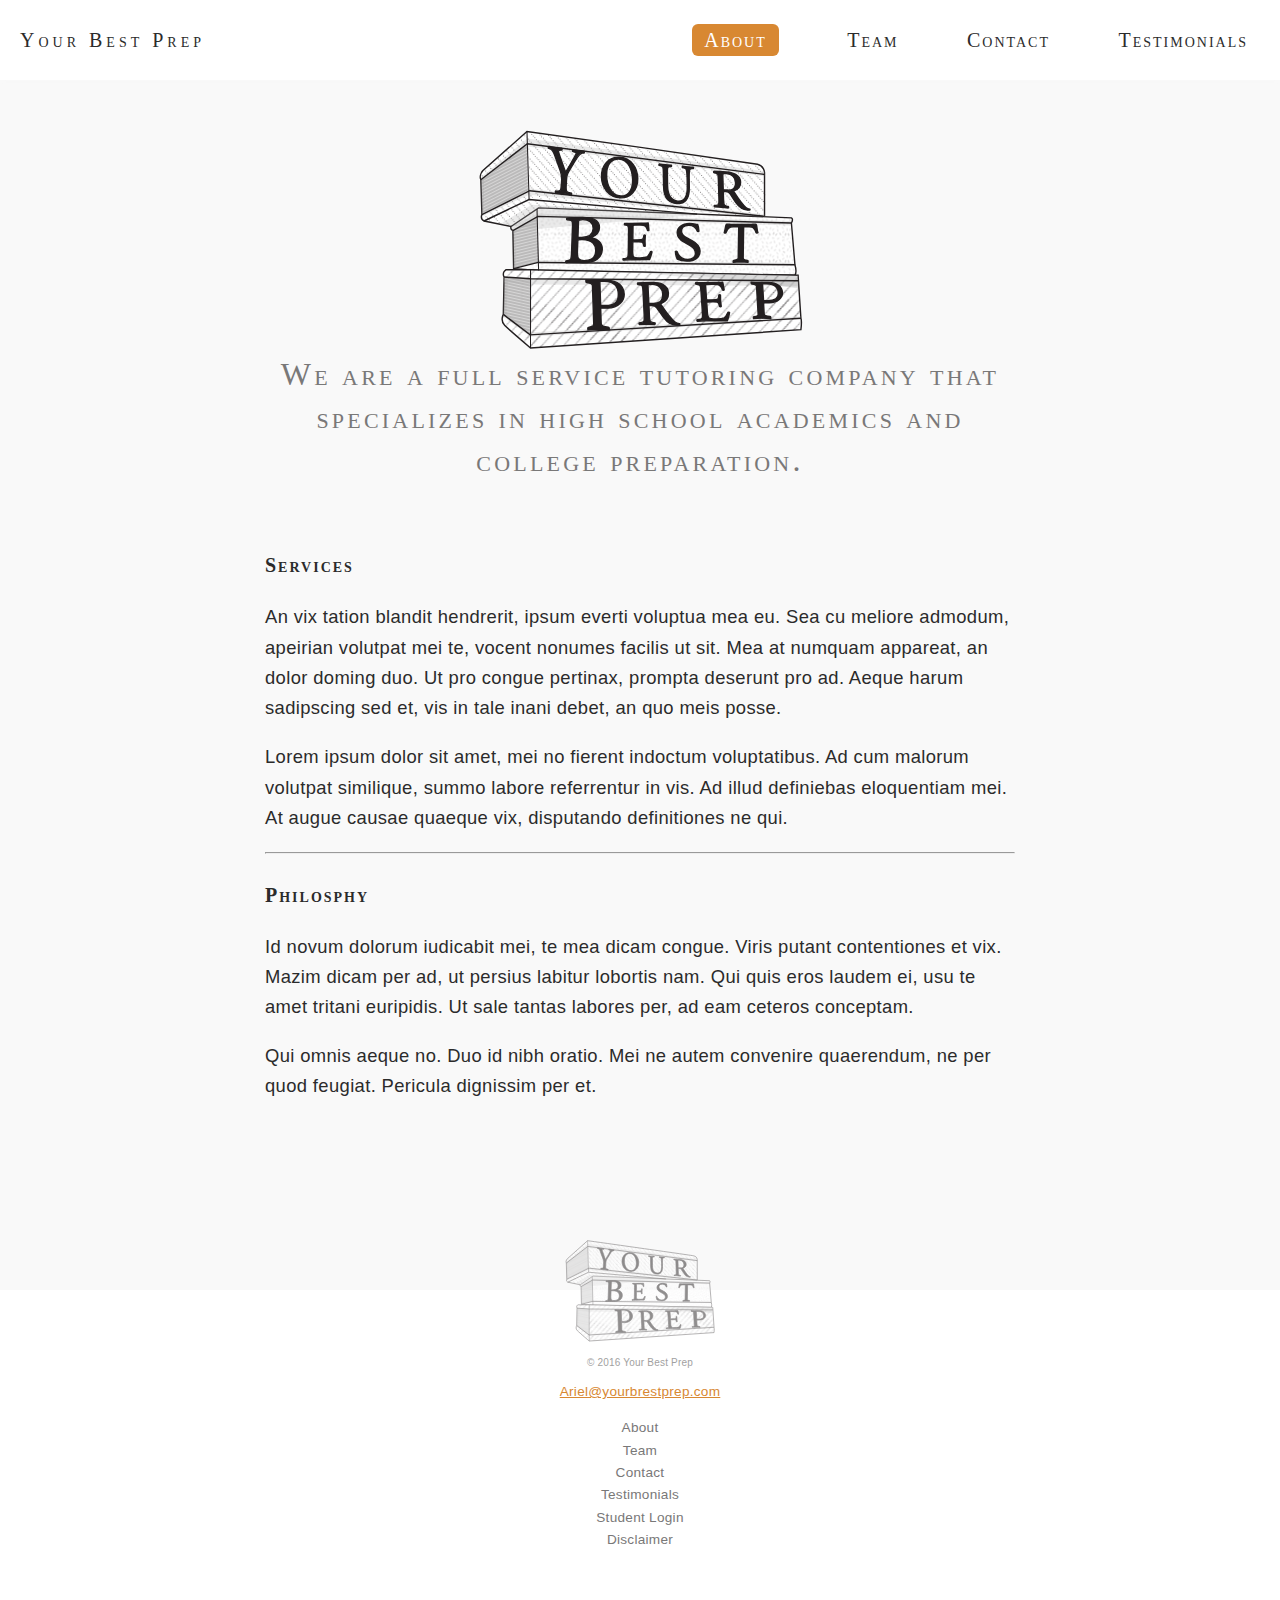
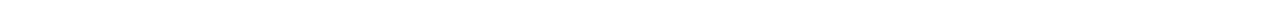
<file: index.html>
<!DOCTYPE html>
<html>
<head>
	<title>Your Best Prep</title>

	<link rel="stylesheet" type="text/css" href="css/main.css">
	<script type="text/javascript" src="js/jquery-1.11.3.min.js"></script>
</head>
<body>

<div class="nav">
	<div class="grid">
			<div class="col half sm-two-thirds">
				<h2 style="padding-left:1em"><a href="/YBP">Your Best Prep</a></h2>
			</div>

			<div class="col half sm-one-third">

			<ul class="links hide-sm">
				<li class="link active"><h1><span class="active">About</span></h1></li>
				<li class="link"><h1><a href="/YBP/team.html">Team</a></h1></li>
				<li class="link"><h1><a href="/YBP/contact.html">Contact</a></h1></li>
				<li class="link"><h1><a href="/YBP/testimonials.html">Testimonials</a></h1></li>
			</ul>

			<div class="show-sm burger-menu">
				<span class="link burger">&#9776;</span>
			</div>
			</div>
		</div>
	</div>
</div>

<div class="main">
	<div class="hero">
		<img src="logo-01.svg" class="logo" />

		<h1 class="mission-statement">
We are a full service tutoring company that specializes in high school academics and college preparation.
		</h1>

		</div>
	<div class="center">
		<div class="content">

			<!-- <img src="stock.jpg" style="width:100%; padding:50px 0"/> -->

			<h3>Services</h3>
			<p>
			
An vix tation blandit hendrerit, ipsum everti voluptua mea eu. Sea cu meliore admodum, apeirian volutpat mei te, vocent nonumes facilis ut sit. Mea at numquam appareat, an dolor doming duo. Ut pro congue pertinax, prompta deserunt pro ad. Aeque harum sadipscing sed et, vis in tale inani debet, an quo meis posse.

			</p>

				<p>
				Lorem ipsum dolor sit amet, mei no fierent indoctum voluptatibus. Ad cum malorum volutpat similique, summo labore referrentur in vis. Ad illud definiebas eloquentiam mei. At augue causae quaeque vix, disputando definitiones ne qui.
				
			</p>

			<!-- <img src="stock.jpg" style="width:100%; padding:50px 0"/> -->
<hr>
					<h3>Philosphy</h3>
			<p>
			Id novum dolorum iudicabit mei, te mea dicam congue. Viris putant contentiones et vix. Mazim dicam per ad, ut persius labitur lobortis nam. Qui quis eros laudem ei, usu te amet tritani euripidis. Ut sale tantas labores per, ad eam ceteros conceptam.

			</p>

				<p>
				Qui omnis aeque no. Duo id nibh oratio. Mei ne autem convenire quaerendum, ne per quod feugiat. Pericula dignissim per et.
				
			</p>
		</div>
	</div>
</div>


<div class="footer">
	<img class="logo" src="logo-01.svg" />
	<p class="copyright">&copy; 2016 Your Best Prep</p>
	<p class="link-style">Ariel@yourbrestprep.com</p>
	<!-- <div class="grid"> -->
	<!-- <div class="col oneThird"> -->
		<p class="link">About</p>
		<p class="link">Team</p>
	<!-- </div> -->
	<!-- <div class="col oneThird"> -->
		<p class="link">Contact</p>
		<p class="link">Testimonials</p>
	<!-- </div> -->
	<!-- <div class="col oneThird"> -->
		<p class="link">Student Login</p>
		<p class="link">Disclaimer</p>
	<!-- </div> -->
	<!-- </div> -->
</div>

</body>
</html>
</file>
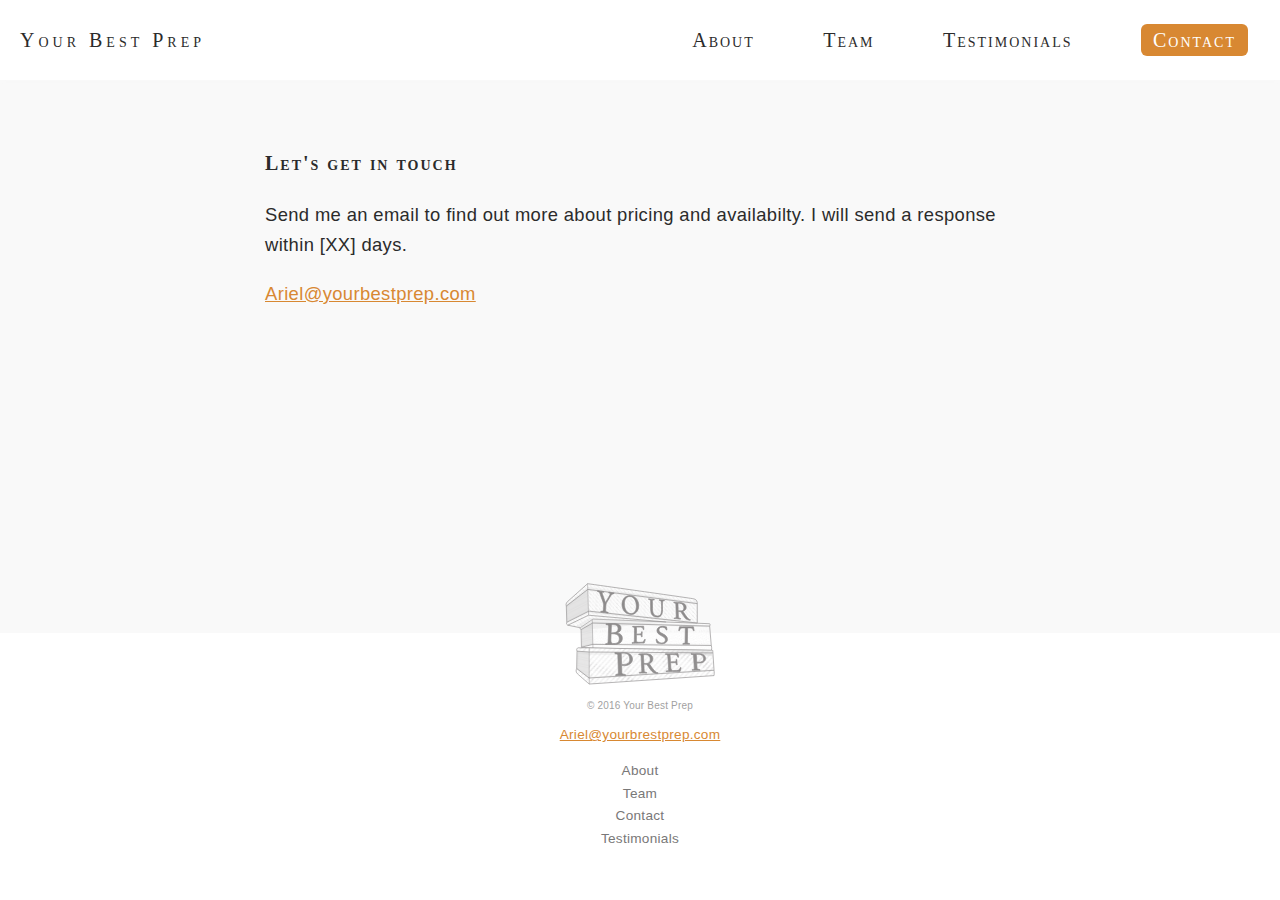
<file: contact.html>
<!DOCTYPE html>
<html>
<head>
	<title>Contact | Your Best Prep</title>

	<link rel="stylesheet" type="text/css" href="css/main.css">
	<script type="text/javascript" src="js/jquery-1.11.3.min.js"></script>
</head>
<body>

<div class="nav">

	<div class="grid">
			<div class="col half sm-two-thirds">
				<h2 style="padding-left:1em"><a href="/YBP">Your Best Prep</a></h2>
			</div>

			<div class="col half sm-one-third">

			<ul class="links hide-sm">
				<li class="link"><h1><a href="/YBP">About</a></h1></li>
				<li class="link"><h1><a href="/YBP/team.html">Team</a></h1></li>
				<li class="link"><h1><a href="/YBP/testimonials.html">Testimonials</a></h1></li>
				<li class="link active"><h1><span class="active">Contact</span></h1></li>
			</ul>

			<div class="show-sm burger-menu">
				<span class="link burger">&#9776;</span>
			</div>

			</div>
		</div>
	</div>
</div>

<div class="main">
<div class="center">

	<div class="content">
		<h3>Let's get in touch</h3>

		<p>Send me an email to find out more about pricing and availabilty. I will send a response within [XX] days.</p>

		<p class="link-style">
			Ariel@yourbestprep.com
		</p>



		</div>


</div>
</div>


<div class="footer" style="position:absolute;width:100%;bottom:0;">
<img class="logo" src="logo-01.svg" />
<p class="copyright">&copy; 2016 Your Best Prep</p>
<p class="link-style">Ariel@yourbrestprep.com</p>
<p class="link">About</p>
<p class="link">Team</p>
<p class="link">Contact</p>
<p class="link">Testimonials</p>
</div>


</body>
</html>
</file>
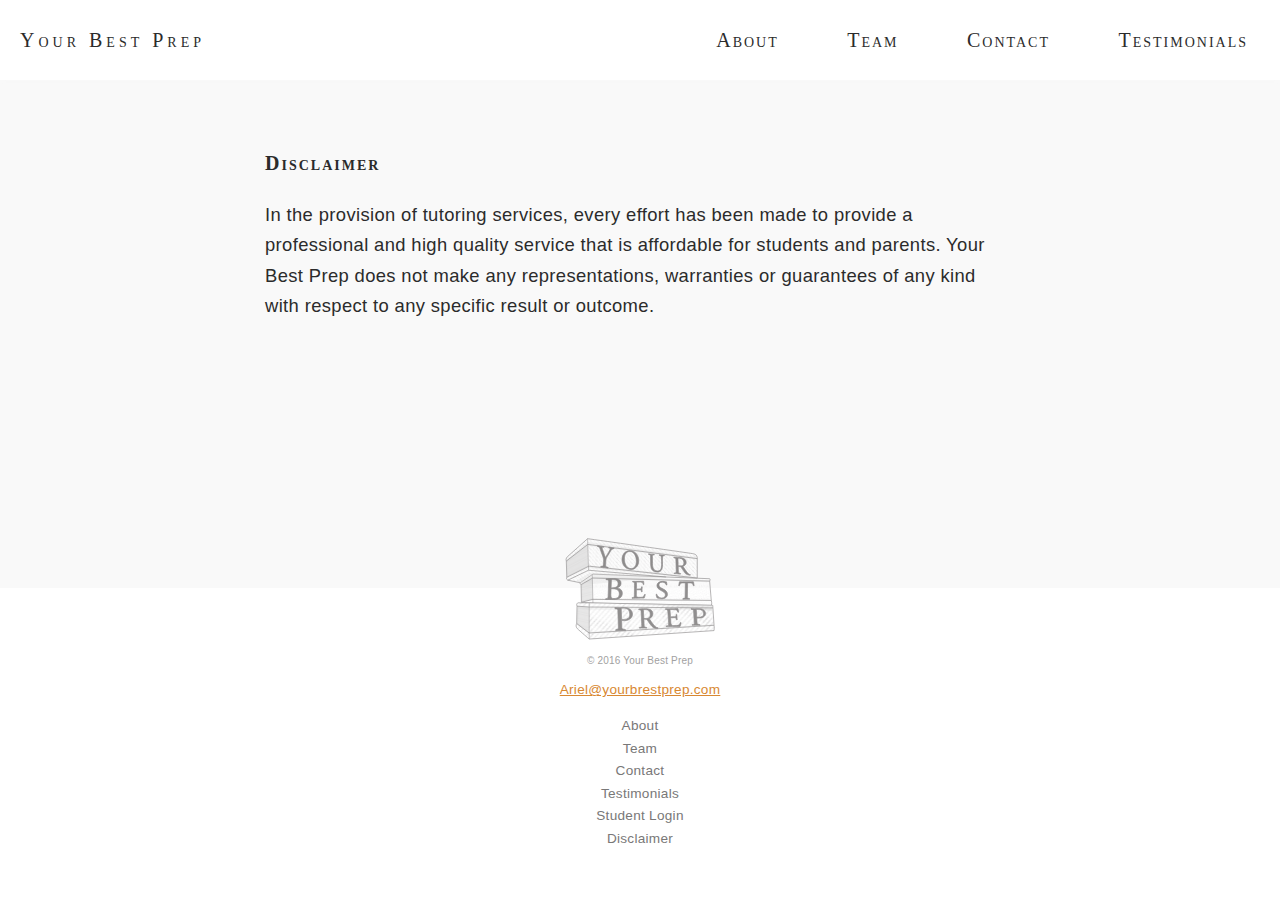
<file: disclaimer.html>
<!DOCTYPE html>
<html>
<head>
	<title>Disclaimer | Your Best Prep</title>

	<link rel="stylesheet" type="text/css" href="css/main.css">
	<script type="text/javascript" src="js/jquery-1.11.3.min.js"></script>
</head>
<body>

<div class="nav">

	<div class="grid">
			<div class="col half sm-two-thirds">
				<h2 style="padding-left:1em"><a href="/YBP">Your Best Prep</a></h2>
			</div>

			<div class="col half sm-one-third">

			<ul class="links hide-sm">
				<li class="link"><h1><a href="/YBP">About</a></h1></li>
				<li class="link"><h1><a href="/YBP/team.html">Team</a></h1></li>
				<li class="link"><h1>Contact</h1></li>
				<li class="link"><h1><a href="/YBP/testimonials.html">Testimonials</a></h1></li>
			</ul>

			<div class="show-sm burger-menu">
				<span class="link burger">&#9776;</span>
			</div>

			</div>
		</div>
	</div>
</div>

<div class="main">
<div class="center">

	<div class="content">
		<h3>Disclaimer</h3>

		<p>In the provision of tutoring services, every effort has been made to provide a professional and high quality service that is affordable for students and parents. Your Best Prep does not make any representations, warranties or guarantees of any kind with respect to any specific result or outcome. </p>



		</div>


</div>
</div>


<div class="footer" style="position:absolute;width:100%;bottom:0;">
<img class="logo" src="logo-01.svg" />
<p class="copyright">&copy; 2016 Your Best Prep</p>
<p class="link-style">Ariel@yourbrestprep.com</p>
<p class="link">About</p>
<p class="link">Team</p>
<p class="link">Contact</p>
<p class="link">Testimonials</p>	
<p class="link">Student Login</p>
<p class="link">Disclaimer</p>
</div>


</body>
</html>
</file>
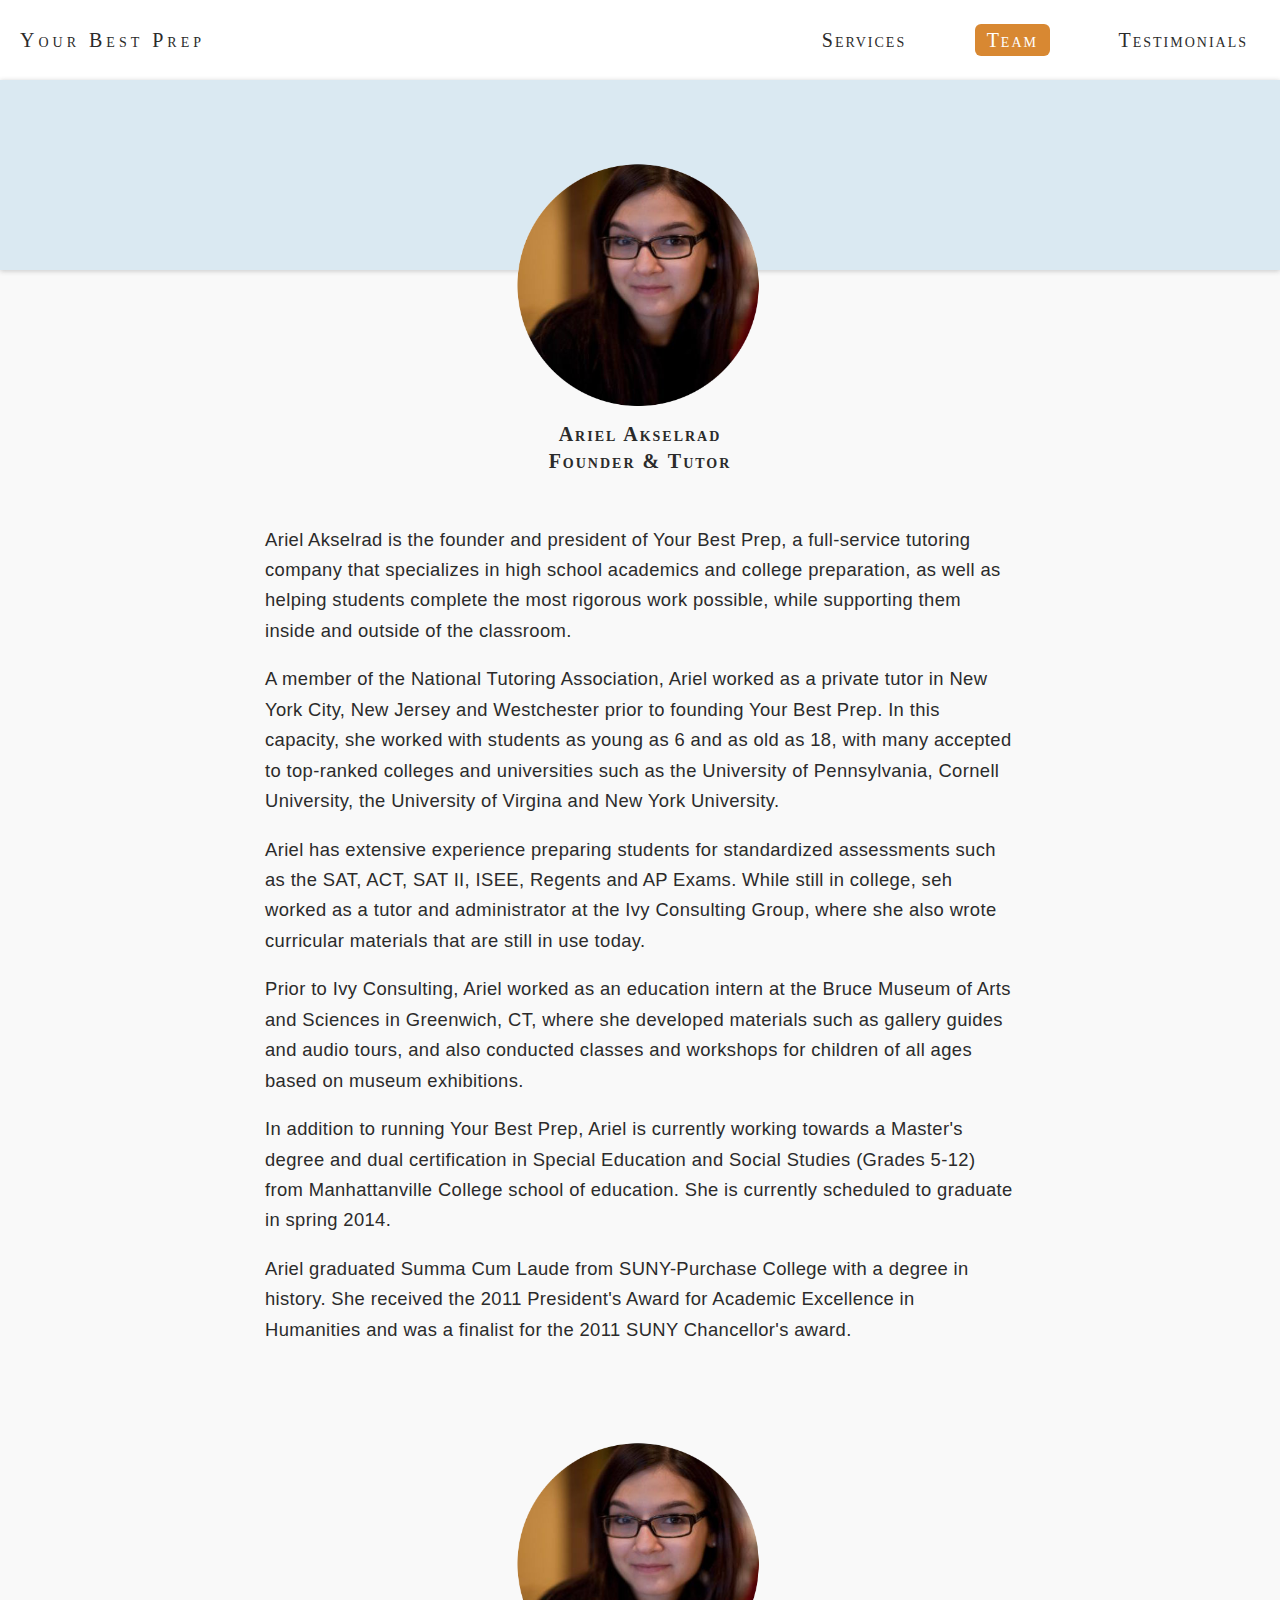
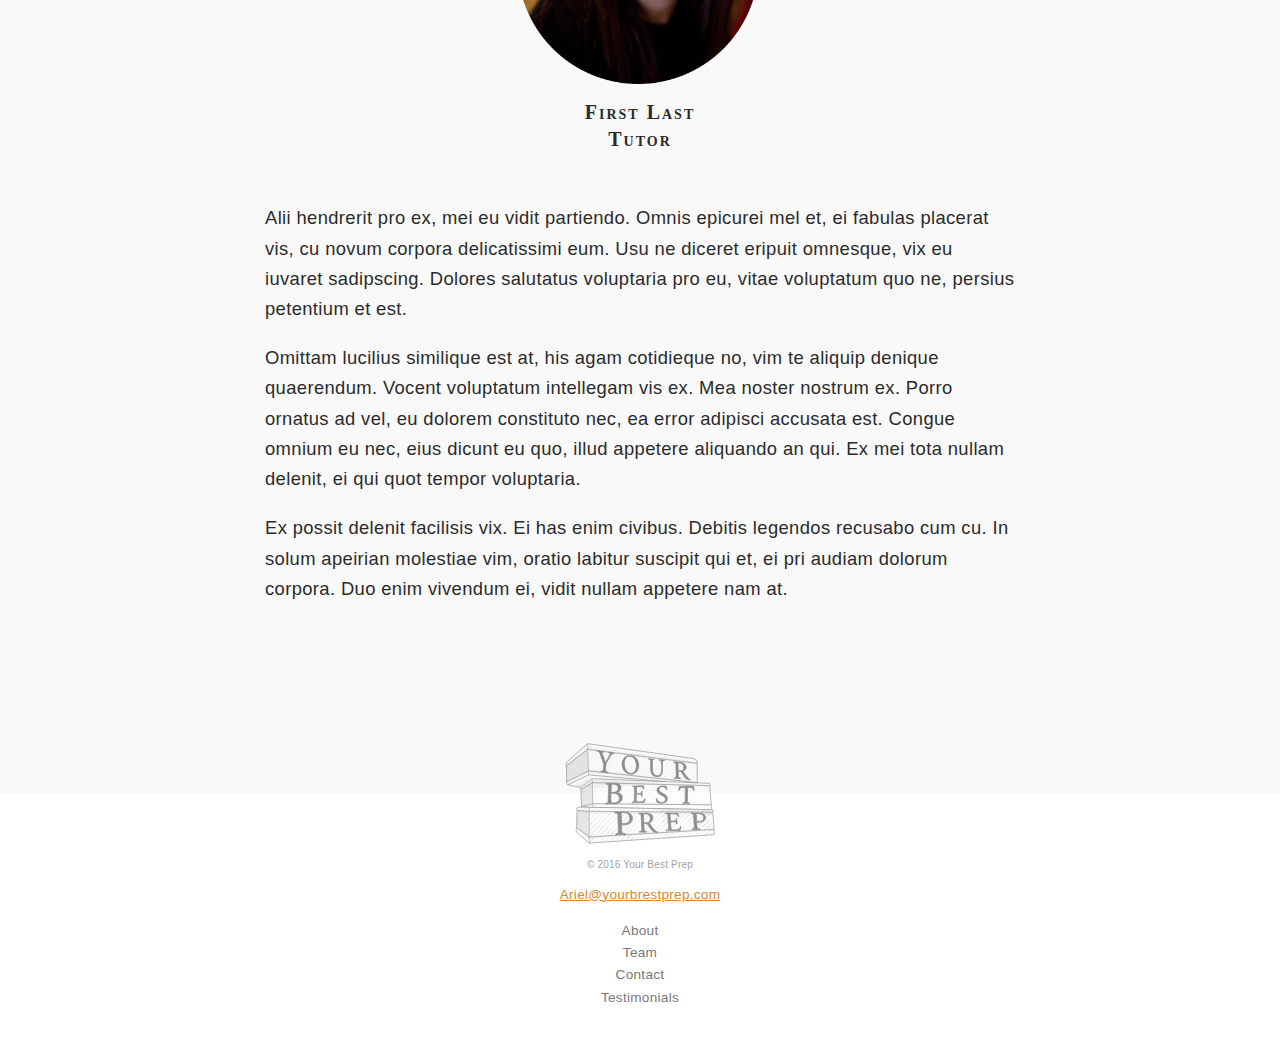
<file: team.html>
<!DOCTYPE html>
<html>
<head>
	<title>Team | Your Best Prep</title>

	<link rel="stylesheet" type="text/css" href="css/main.css">
	<script type="text/javascript" src="js/jquery-1.11.3.min.js"></script>
</head>
<body>

<div class="nav">

	<div class="grid">
			<div class="col half sm-two-thirds">
				<h2 style="padding-left:1em"><a href="/YBP">Your Best Prep</a></h2>
			</div>

			<div class="col half sm-one-third">

			<ul class="links hide-sm">
				<li class="link"><h1><a href="/YBP/services.html">Services</a></h1></li>
				<li class="link active"><h1><span class="active">Team</span></h1></li>
				<li class="link"><h1><a href="/YBP/testimonials.html">Testimonials</a></h1></li>
				<li class="link"><h1><a href="/YBP/contact.html">Contact</a></h1></li>
				
			</ul>

			<div class="show-sm burger-menu">
				<span class="link burger">&#9776;</span>
			</div>

			</div>
		</div>
	</div>
</div>

<div class="main">

<div class="banner"></div>
<div class="center">

	<div class="content">
		<!-- <h3>Services</h3> -->
		<div class='headshot'>
		<img src="headshot.png" style="width:250px"/>
	<h3>Ariel Akselrad</h3>
		<h3>Founder &amp; Tutor</h3>
		</div>

		<p>
			Ariel Akselrad is the founder and president of Your Best Prep, a full-service tutoring company that specializes in high school academics and college preparation, as well as helping students complete the most rigorous work possible, while supporting them inside and outside of the classroom.

		</p>

			<p>
			A member of the National Tutoring Association, Ariel worked as a private tutor in New York City, New Jersey and Westchester prior to founding Your Best Prep. In this capacity, she worked with students as young as 6 and as old as 18, with many accepted to top-ranked colleges and universities such as the University of Pennsylvania, Cornell University, the University of Virgina and New York University.
			
		</p>

		<p>
			Ariel has extensive experience preparing students for standardized assessments such as the SAT, ACT, SAT II, ISEE, Regents and AP Exams. While still in college, seh worked as a tutor and administrator at the Ivy Consulting Group, where she also wrote curricular materials that are still in use today.

		</p>

			<p>
			Prior to Ivy Consulting, Ariel worked as an education intern at the Bruce Museum of Arts and Sciences in Greenwich, CT, where she developed materials such as gallery guides and audio tours, and also conducted classes and workshops for children of all ages based on museum exhibitions.
			
		</p>

		<p>In addition to running Your Best Prep, Ariel is currently working towards a Master's degree and dual certification in Special Education and Social Studies (Grades 5-12) from Manhattanville College school of education. She is currently scheduled to graduate in spring 2014.</p>

		<p>Ariel graduated Summa Cum Laude from SUNY-Purchase College with a degree in history. She received the 2011 President's Award for Academic Excellence in Humanities and was a finalist for the 2011 SUNY Chancellor's award.</p>


<div class='headshot'>
		<img src="headshot.png" style="width:250px;padding-top:75px;"/>
	<h3>First Last</h3>
		<h3>Tutor</h3>
		</div>

		<p>
			Alii hendrerit pro ex, mei eu vidit partiendo. Omnis epicurei mel et, ei fabulas placerat vis, cu novum corpora delicatissimi eum. Usu ne diceret eripuit omnesque, vix eu iuvaret sadipscing. Dolores salutatus voluptaria pro eu, vitae voluptatum quo ne, persius petentium et est.

		</p>

			<p>
		Omittam lucilius similique est at, his agam cotidieque no, vim te aliquip denique quaerendum. Vocent voluptatum intellegam vis ex. Mea noster nostrum ex. Porro ornatus ad vel, eu dolorem constituto nec, ea error adipisci accusata est. Congue omnium eu nec, eius dicunt eu quo, illud appetere aliquando an qui. Ex mei tota nullam delenit, ei qui quot tempor voluptaria.
			
		</p>

		<p>
			
Ex possit delenit facilisis vix. Ei has enim civibus. Debitis legendos recusabo cum cu. In solum apeirian molestiae vim, oratio labitur suscipit qui et, ei pri audiam dolorum corpora. Duo enim vivendum ei, vidit nullam appetere nam at.

		</p>


	</div>



</div>
</div>


<div class="footer">
<img class="logo" src="logo-01.svg" />
<p class="copyright">&copy; 2016 Your Best Prep</p>
<p class="link-style">Ariel@yourbrestprep.com</p>
<p class="link">About</p>
<p class="link">Team</p>
<p class="link">Contact</p>
<p class="link">Testimonials</p>
</div>


</body>
</html>
</file>
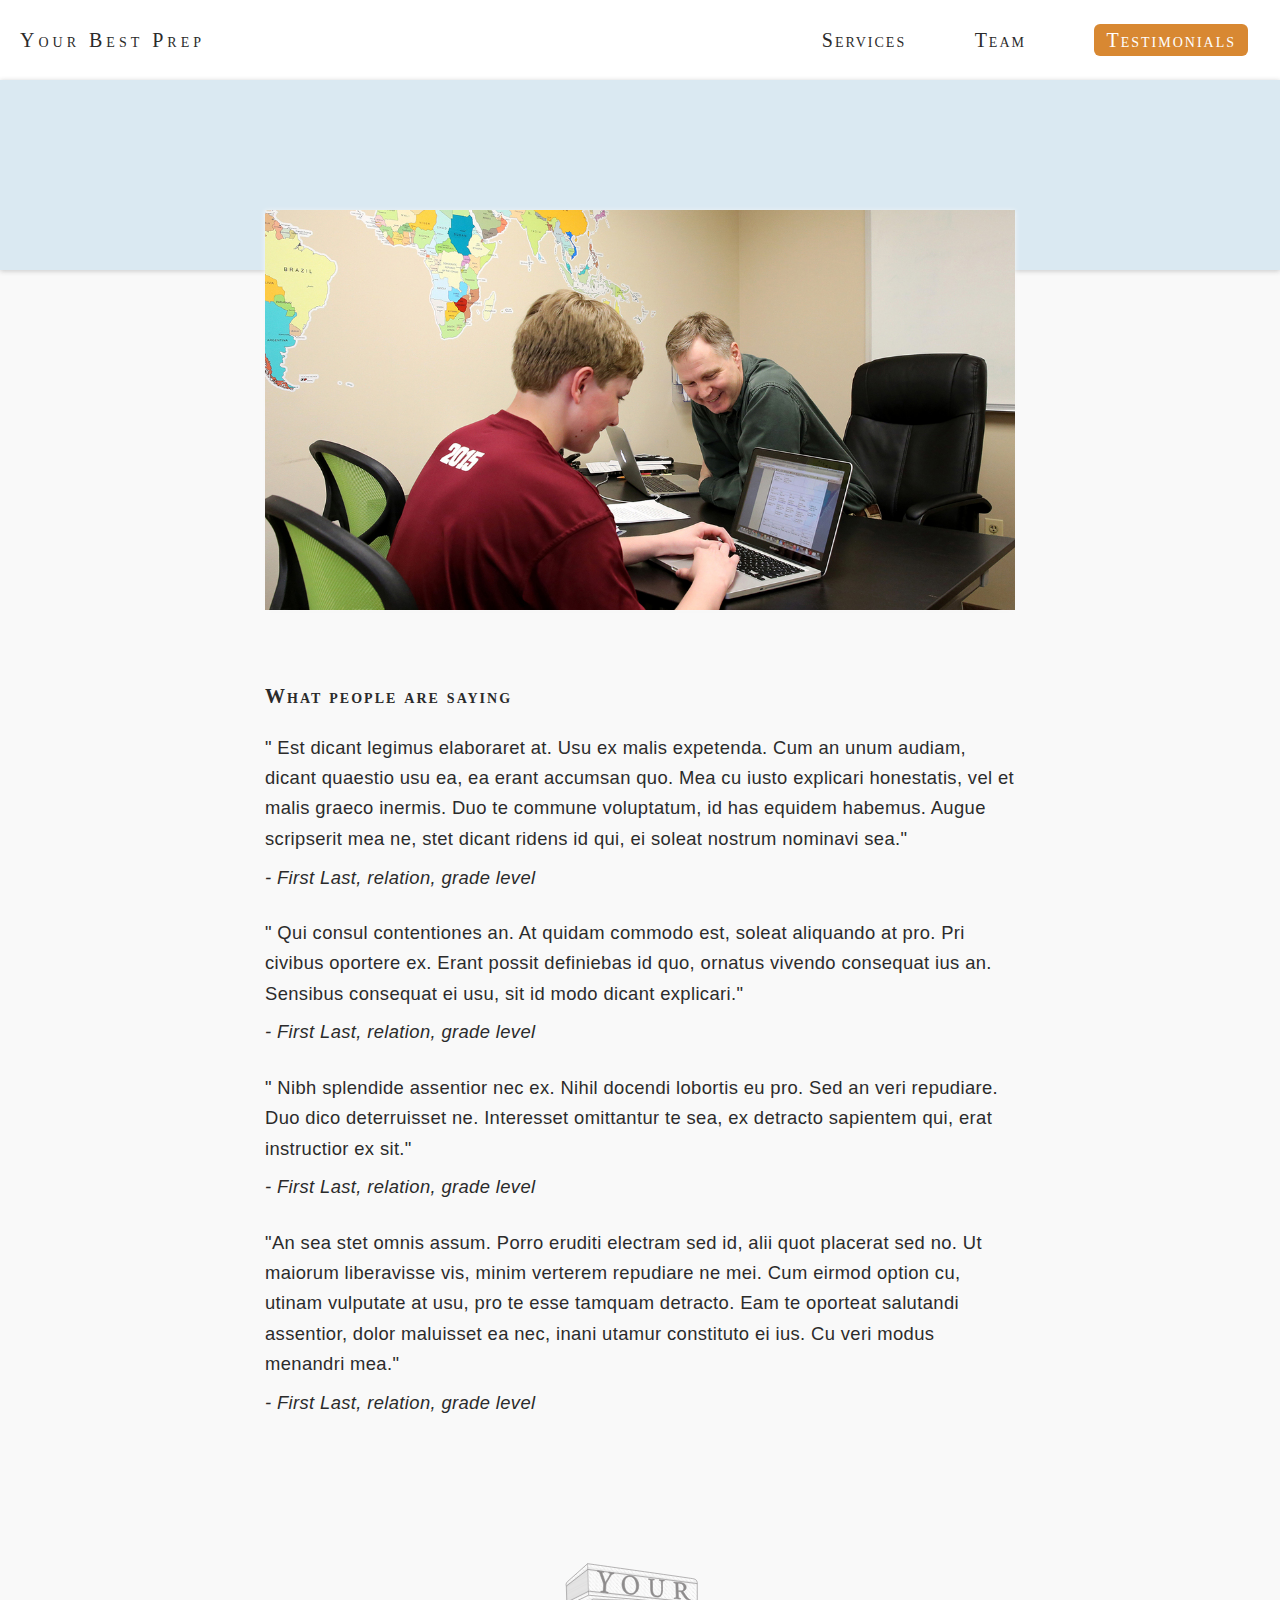
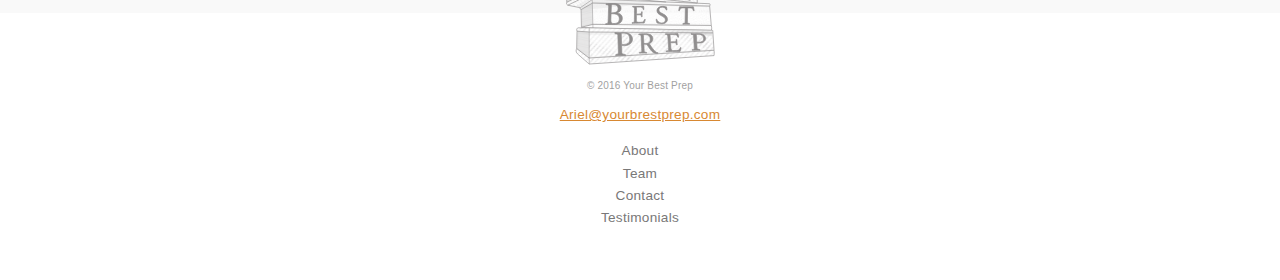
<file: testimonials.html>
<!DOCTYPE html>
<html>
<head>
	<title>Testimonials | Your Best Prep</title>

	<link rel="stylesheet" type="text/css" href="css/main.css">
	<script type="text/javascript" src="js/jquery-1.11.3.min.js"></script>
</head>
<body>

<div class="nav">

	<div class="grid">
			<div class="col half sm-two-thirds">
				<h2 style="padding-left:1em"><a href="/YBP">Your Best Prep</a></h2>
			</div>

			<div class="col half sm-one-third">

			<ul class="links hide-sm">
				<li class="link"><h1><a href="/YBP/services.html">Services</a></h1></li>
				<li class="link"><h1><a href="/YBP/team.html">Team</a></h1></li>
				<li class="link active"><h1><a href="/YBP/testimonials.html"><span class="active">Testimonials</span></a></h1></li>
				<li class="link"><h1><a href="/YBP/contact.html">Contact</a></h1></li>
			</ul>

			<div class="show-sm burger-menu">
				<span class="link burger">&#9776;</span>
			</div>

			</div>
		</div>
	</div>
</div>

<div class="main">

<div class="banner"></div>


<div class="center">

	<div class="hero">
			<!-- <h1 class="mission-statement">
			What people are saying
		</h1> -->

			<img class="stock" src="stock.jpg" style="width:100%; margin-top:50px; max-width:750px;"/>

		</div>


	<div class="content">
		<h3>What people are saying</h3>

		<p>
			"
Est dicant legimus elaboraret at. Usu ex malis expetenda. Cum an unum audiam, dicant quaestio usu ea, ea erant accumsan quo. Mea cu iusto explicari honestatis, vel et malis graeco inermis. Duo te commune voluptatum, id has equidem habemus. Augue scripserit mea ne, stet dicant ridens id qui, ei soleat nostrum nominavi sea."
			</p>
			<p class="author">&dash; First Last, relation, grade level</p>


	<p>
			"
Qui consul contentiones an. At quidam commodo est, soleat aliquando at pro. Pri civibus oportere ex. Erant possit definiebas id quo, ornatus vivendo consequat ius an. Sensibus consequat ei usu, sit id modo dicant explicari."
			</p>
			<p class="author">&dash; First Last, relation, grade level</p>
	<p>
			"
Nibh splendide assentior nec ex. Nihil docendi lobortis eu pro. Sed an veri repudiare. Duo dico deterruisset ne. Interesset omittantur te sea, ex detracto sapientem qui, erat instructior ex sit."
			</p>
			<p class="author">&dash; First Last, relation, grade level</p>
	<p>
			"An sea stet omnis assum. Porro eruditi electram sed id, alii quot placerat sed no. Ut maiorum liberavisse vis, minim verterem repudiare ne mei. Cum eirmod option cu, utinam vulputate at usu, pro te esse tamquam detracto. Eam te oporteat salutandi assentior, dolor maluisset ea nec, inani utamur constituto ei ius. Cu veri modus menandri mea."
			</p>
			<p class="author">&dash; First Last, relation, grade level</p>

	</div>

</div>
</div>

<div class="footer">
<img class="logo" src="logo-01.svg" />
<p class="copyright">&copy; 2016 Your Best Prep</p>
<p class="link-style">Ariel@yourbrestprep.com</p>
<p class="link">About</p>
<p class="link">Team</p>
<p class="link">Contact</p>
<p class="link">Testimonials</p>
</div>

</body>
</html>
</file>
<file: css/main.css>
@import url(https://fonts.googleapis.com/css?family=Abel);
@import url(_reset.css);
.grid {
  *zoom: 1;
  position: relative;
  width: 100%;
  margin: 0 auto;
  padding: 0; }
  .grid:before, .grid:after {
    content: '';
    display: table; }
  .grid:after {
    clear: both; }

.col {
  display: inline;
  float: left;
  width: 100%;
  margin-bottom: 1.5em; }
  @media only screen and (min-width: 43.75em) {
    .col {
      margin-bottom: 0; } }

@media only screen and (min-width: 43.75em) {
  .col.half {
    width: 50%; }

  .col.quarter {
    width: 25%; }

  .col.oneThird {
    width: 33.3333%; }

  .col.twoThirds {
    width: 66.6666%; } }
@media only screen and (max-width: 43.688em) {
  .col.sm-two-thirds {
    width: 66.6666%; }

  .col.sm-one-third {
    width: 33.3333%; } }
@media only screen and (max-width: 43.688em) {
  .hide-sm {
    display: none; } }

.show-sm {
  display: block; }
  @media only screen and (min-width: 43.75em) {
    .show-sm {
      display: none; } }

.bold {
  font-weight: bold; }

.border {
  border: 1px solid #797878; }

html,
body {
  height: 100%; }

body {
  background: #f9f9f9;
  color: #2b2b2b;
  font-family: 'Helvetica Neue', Helvetica, Arial, sans-serif; }

h1 {
  font-family: Garamond, serif;
  font-variant: small-caps;
  margin-bottom: 1.25em;
  font-size: 1.25em;
  letter-spacing: 0.1em;
  line-height: 1.35em; }

h2 {
  font-family: Garamond, serif;
  margin-bottom: 1.25em;
  font-size: 1.25em;
  letter-spacing: .2em;
  line-height: 1.35em;
  font-variant: small-caps; }

h3 {
  font-family: Garamond, serif;
  font-variant: small-caps;
  margin-bottom: 1.15em;
  padding-top: 1em;
  font-size: 1.25em;
  letter-spacing: 0.1em;
  line-height: 1.35em;
  font-weight: 700; }

p {
  margin-bottom: 1em;
  font-size: 1.15em;
  letter-spacing: 0.02em;
  line-height: 1.65em; }

a {
  text-decoration: inherit;
  color: inherit; }

ul {
  list-style-image: none; }
  ul li {
    display: inline-block; }

.nav {
  height: 80px;
  width: 100%;
  z-index: 9;
  background-color: #FFF;
  box-shadow: 0 1px 5px #f9f9f9;
  -webkit-box-shadow: 0 1px 5px #f9f9f9;
  -moz-box-shadow: 0 1px 5px #f9f9f9; }
  .nav h1,
  .nav h2 {
    height: 80px;
    line-height: 80px;
    margin-bottom: 0; }

.burger-menu {
  height: 80px;
  line-height: 80px;
  padding-right: 1em;
  text-align: right;
  font-size: 1.25em; }

.link.active {
  color: #FFF; }
  .link.active span.active {
    background-color: #d88832;
    border-radius: 6px;
    padding: 5px 12px; }

.links {
  text-align: right; }
  .links:hover {
    cursor: pointer; }
  .links .link {
    padding: 0 5%; }

.footer {
  background-color: #FFF;
  text-align: center;
  padding-bottom: 50px;
  position: relative;
  color: #797878; }
  .footer .logo {
    opacity: .5;
    width: 150px;
    position: relative;
    transform: translateY(-50px); }
  .footer p {
    font-size: .85em; }

.banner {
  background-color: #dae9f2;
  width: 100%;
  position: absolute;
  height: 190px;
  box-shadow: 0 1px 5px #C7C7C7;
  -webkit-box-shadow: 0 1px 5px #C7C7C7;
  -moz-box-shadow: 0 1px 5px #C7C7C7; }

.hero {
  width: 100%;
  position: relative;
  padding-top: 50px;
  text-align: center; }
  .hero img {
    position: relative;
    width: 325px; }

.center {
  max-width: 750px;
  margin: 0 auto;
  padding: 0 3%;
  overflow: visible;
  position: relative; }
  @media only screen and (min-width: 43.75em) {
    .center {
      padding: 0 15px; } }

.content {
  padding: 50px 0 20px; }
  .content .headshot {
    text-align: center;
    padding-bottom: 50px; }
    .content .headshot h3 {
      padding: 0;
      margin: 0; }
  .content img {
    display: block;
    margin: 0 auto;
    padding-bottom: 10px; }

.main {
  padding-bottom: 150px; }

.author {
  margin-top: -10px;
  margin-bottom: 25px;
  font-style: italic; }

.link-style {
  text-decoration: underline;
  color: #d88832; }
  .link-style:hover {
    cursor: pointer; }

.button-style {
  color: #FFF;
  background-color: #d88832;
  border-radius: 6px;
  padding: 5px 12px;
  cursor: pointer; }

.footer p.copyright {
  color: #797878;
  opacity: .7;
  font-size: 10px;
  margin-top: -40px; }

.footer p.link {
  margin-bottom: 0;
  cursor: pointer; }

.mission-statement {
  font-size: 2em;
  max-width: 750px;
  margin: 0 auto;
  color: #797878; }

.stock {
  box-shadow: 0 1px 5px #f9f9f9;
  -webkit-box-shadow: 0 1px 5px #f9f9f9;
  -moz-box-shadow: 0 1px 5px #f9f9f9; }

.placeholdit {
  display: inline-block;
  padding-top: 50px; }

/*# sourceMappingURL=main.css.map */
</file>
